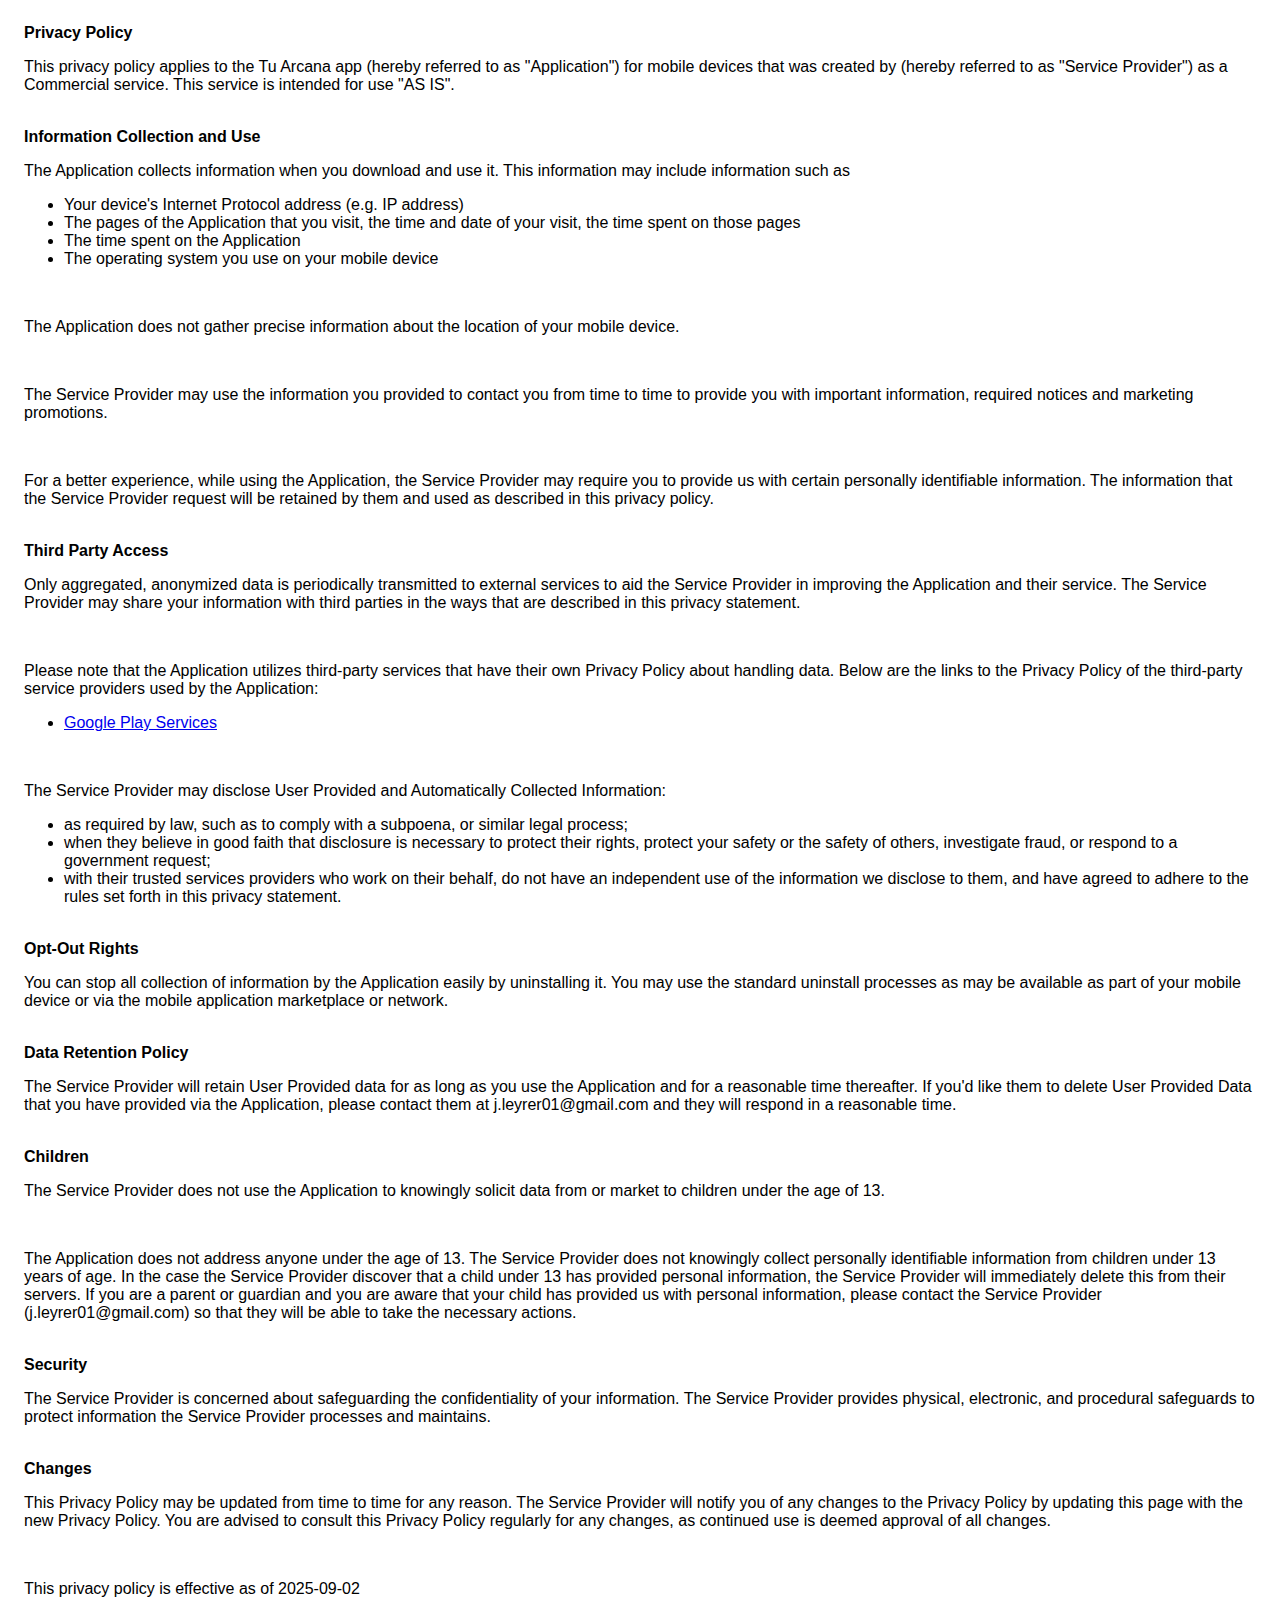
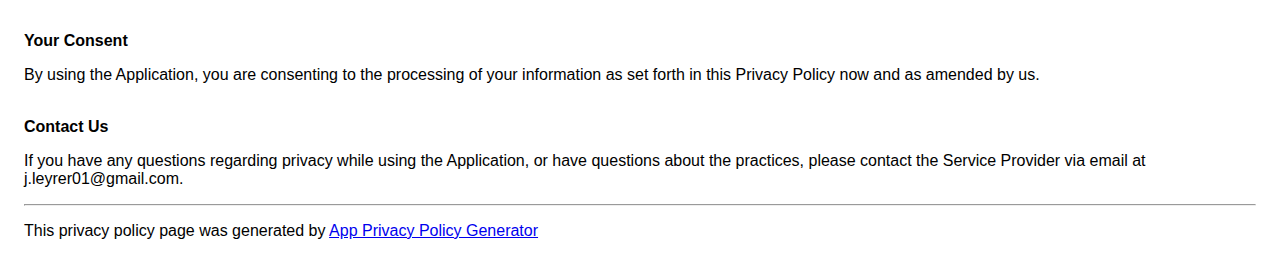
<file: privacy.html>
<!DOCTYPE html>
    <html>
    <head>
      <meta charset='utf-8'>
      <meta name='viewport' content='width=device-width'>
      <title>Privacy Policy</title>
      <style> body { font-family: 'Helvetica Neue', Helvetica, Arial, sans-serif; padding:1em; } </style>
    </head>
    <body>
    <strong>Privacy Policy</strong><p>This privacy policy applies to the Tu Arcana app (hereby referred to as "Application") for mobile devices that was created by  (hereby referred to as "Service Provider") as a Commercial service. This service is intended for use "AS IS".</p><br><strong>Information Collection and Use</strong><p>The Application collects information when you download and use it. This information may include information such as </p><ul><li>Your device's Internet Protocol address (e.g. IP address)</li><li>The pages of the Application that you visit, the time and date of your visit, the time spent on those pages</li><li>The time spent on the Application</li><li>The operating system you use on your mobile device</li></ul><p></p><br><p>The Application does not gather precise information about the location of your mobile device.</p><div style="display: none;"><p>The Application collects your device's location, which helps the Service Provider determine your approximate geographical location and make use of in below ways:</p><ul><li>Geolocation Services: The Service Provider utilizes location data to provide features such as personalized content, relevant recommendations, and location-based services.</li><li>Analytics and Improvements: Aggregated and anonymized location data helps the Service Provider to analyze user behavior, identify trends, and improve the overall performance and functionality of the Application.</li><li>Third-Party Services: Periodically, the Service Provider may transmit anonymized location data to external services. These services assist them in enhancing the Application and optimizing their offerings.</li></ul></div><br><p>The Service Provider may use the information you provided to contact you from time to time to provide you with important information, required notices and marketing promotions.</p><br><p>For a better experience, while using the Application, the Service Provider may require you to provide us with certain personally identifiable information. The information that the Service Provider request will be retained by them and used as described in this privacy policy.</p><br><strong>Third Party Access</strong><p>Only aggregated, anonymized data is periodically transmitted to external services to aid the Service Provider in improving the Application and their service. The Service Provider may share your information with third parties in the ways that are described in this privacy statement.</p><div><br><p>Please note that the Application utilizes third-party services that have their own Privacy Policy about handling data. Below are the links to the Privacy Policy of the third-party service providers used by the Application:</p><ul><li><a href="https://www.google.com/policies/privacy/" target="_blank" rel="noopener noreferrer">Google Play Services</a></li></ul></div><br><p>The Service Provider may disclose User Provided and Automatically Collected Information:</p><ul><li>as required by law, such as to comply with a subpoena, or similar legal process;</li><li>when they believe in good faith that disclosure is necessary to protect their rights, protect your safety or the safety of others, investigate fraud, or respond to a government request;</li><li>with their trusted services providers who work on their behalf, do not have an independent use of the information we disclose to them, and have agreed to adhere to the rules set forth in this privacy statement.</li></ul><p></p><br><strong>Opt-Out Rights</strong><p>You can stop all collection of information by the Application easily by uninstalling it. You may use the standard uninstall processes as may be available as part of your mobile device or via the mobile application marketplace or network.</p><br><strong>Data Retention Policy</strong><p>The Service Provider will retain User Provided data for as long as you use the Application and for a reasonable time thereafter. If you'd like them to delete User Provided Data that you have provided via the Application, please contact them at j.leyrer01@gmail.com and they will respond in a reasonable time.</p><br><strong>Children</strong><p>The Service Provider does not use the Application to knowingly solicit data from or market to children under the age of 13.</p><div><br><p>The Application does not address anyone under the age of 13. The Service Provider does not knowingly collect personally identifiable information from children under 13 years of age. In the case the Service Provider discover that a child under 13 has provided personal information, the Service Provider will immediately delete this from their servers. If you are a parent or guardian and you are aware that your child has provided us with personal information, please contact the Service Provider (j.leyrer01@gmail.com) so that they will be able to take the necessary actions.</p></div><!----><br><strong>Security</strong><p>The Service Provider is concerned about safeguarding the confidentiality of your information. The Service Provider provides physical, electronic, and procedural safeguards to protect information the Service Provider processes and maintains.</p><br><strong>Changes</strong><p>This Privacy Policy may be updated from time to time for any reason. The Service Provider will notify you of any changes to the Privacy Policy by updating this page with the new Privacy Policy. You are advised to consult this Privacy Policy regularly for any changes, as continued use is deemed approval of all changes.</p><br><p>This privacy policy is effective as of 2025-09-02</p><br><strong>Your Consent</strong><p>By using the Application, you are consenting to the processing of your information as set forth in this Privacy Policy now and as amended by us.</p><br><strong>Contact Us</strong><p>If you have any questions regarding privacy while using the Application, or have questions about the practices, please contact the Service Provider via email at j.leyrer01@gmail.com.</p><hr><p>This privacy policy page was generated by <a href="https://app-privacy-policy-generator.nisrulz.com/" target="_blank" rel="noopener noreferrer">App Privacy Policy Generator</a></p>
    </body>
    </html>
</file>
